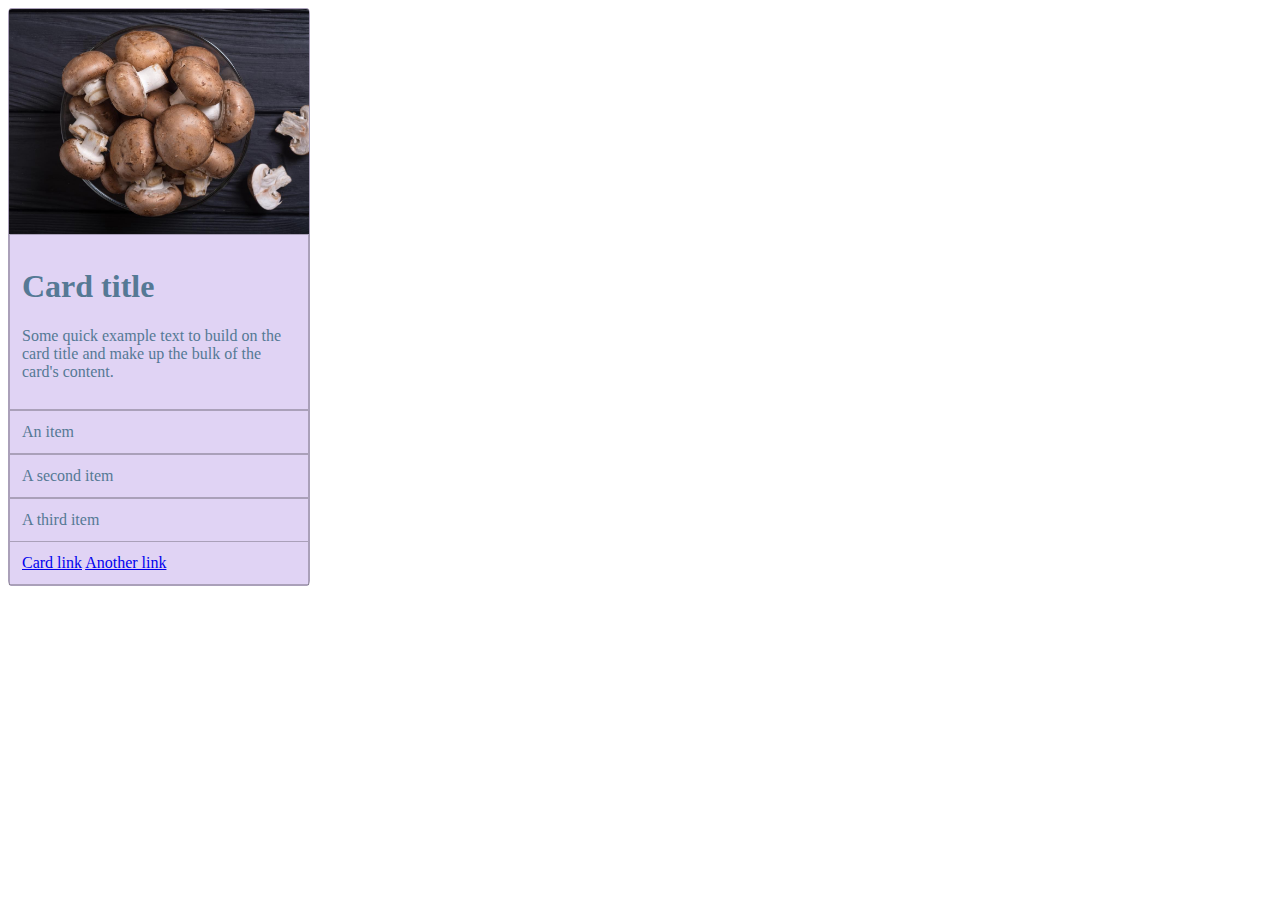
<file: 04 Card/index.html>
<!DOCTYPE html>
<html lang="en">
<head>
    <meta charset="UTF-8">
    <meta http-equiv="X-UA-Compatible" content="IE=edge">
    <meta name="viewport" content="width=device-width, initial-scale=1.0">
    <title>Card exercise</title>
    <link rel="stylesheet" href="./style.css">
</head>
<body>
    <div class="main-container">
        <div class="img-container"><img src="./mushrooms.jpg" alt="mushrooms inside a bowl"></div>
        <div class="text-content">
        <div class="text-section">
            <h1>Card title</h1>
            <p>Some quick example text to build on the card title and make up the bulk of the card's content.</p>
        </div>
        <div class="text-section">An item</div>
        <div class="text-section">A second item</div>
        <div class="text-section">A third item</div>
        <span class="links"><a href="https://www.google.com">Card link</a>
        <a href="https://www.google.com">Another link</a></span>
        </div>
    </div>
</body>
</html>
</file>
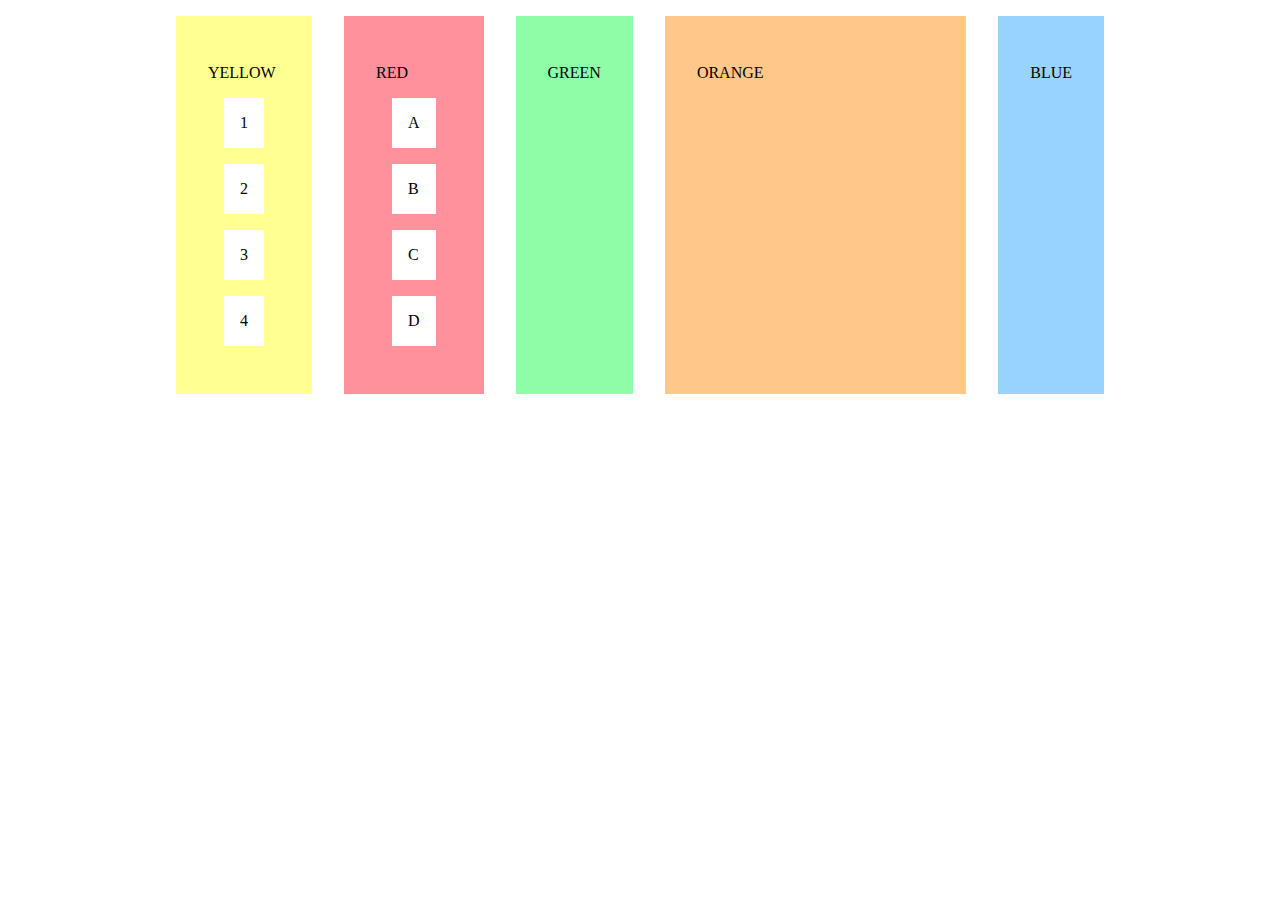
<file: Exercise-8/index.html>
<!DOCTYPE html>
<html lang="en">

<head>
  <meta charset="UTF-8">
  <meta http-equiv="X-UA-Compatible" content="IE=edge">
  <meta name="viewport" content="width=device-width, initial-scale=1.0">
  <title>Blocks</title>
  <link rel="stylesheet" href="start.css">
  <link rel="stylesheet" href="style.css">
</head>

<body>
  <section id="green">
    <p>GREEN</p>
  </section>
  <section id="yellow">
    <p>YELLOW</p>
    <ul>
      <li>1</li>
      <li>2</li>
      <li>3</li>
      <li>4</li>
    </ul>
  </section>
  <section id="orange">
    <p>ORANGE</p>
  </section>
  <section id="red">
    <p>RED</p>
    <ul>
      <li>A</li>
      <li>B</li>
      <li>C</li>
      <li>D</li>
    </ul>
  </section>
  <section id="blue">
    <p>BLUE</p>
  </section>
</body>

</html>
</file>
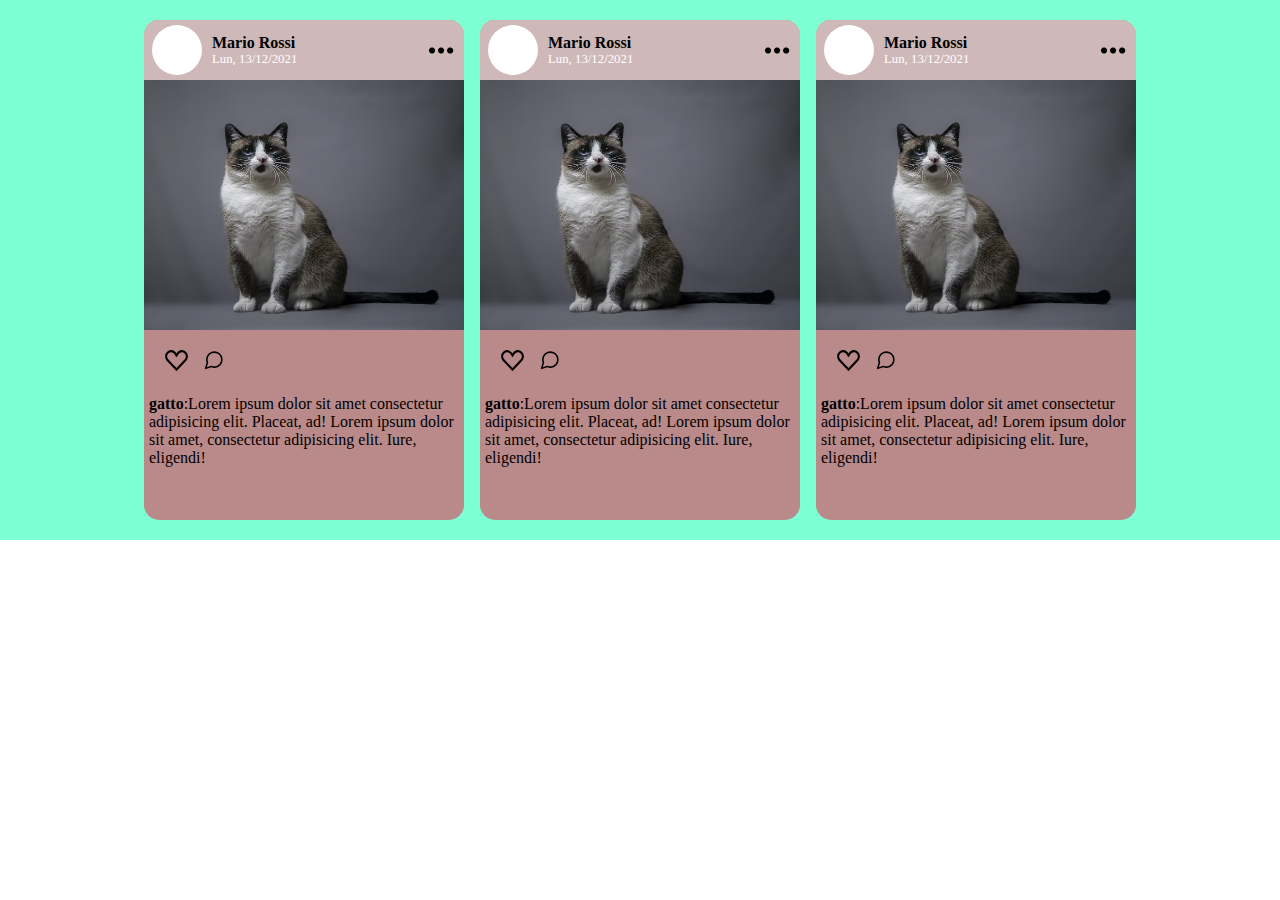
<file: Exercise-9/index.html>
<!DOCTYPE html>
<html lang="en">
  <head>
    <meta charset="UTF-8" />
    <meta http-equiv="X-UA-Compatible" content="IE=edge" />
    <meta name="viewport" content="width=device-width, initial-scale=1.0" />
    <title>Document</title>
    <link rel="stylesheet" href="./style.css" />
  </head>
  <body>
    <div class="main-container">
      <div class="card">
        <div class="top-section">
          <div class="left-side-container">
            <div class="empty-cycle"></div>
            <div class="profile">
              <h1>Mario Rossi</h1>
              <p>Lun, 13/12/2021</p>
            </div>
          </div>
          <div class="right-side-container">
            <img src="./assets/options-svgrepo-com.svg" alt="" />
          </div>
        </div>
        <div class="img-section"><img src="./assets/cat1.avif" alt="" /></div>
        <div class="like-comment-section">
          <img src="./assets/heart-like-svgrepo-com.svg" alt="" />
          <img src="./assets/comment-svgrepo-com.svg" alt="" />
        </div>
        <div class="description-section">
          <p>
            <b>gatto</b>:Lorem ipsum dolor sit amet consectetur adipisicing
            elit. Placeat, ad! Lorem ipsum dolor sit amet, consectetur
            adipisicing elit. Iure, eligendi!
          </p>
        </div>
      </div>
      <div class="card">
        <div class="top-section">
          <div class="left-side-container">
            <div class="empty-cycle"></div>
            <div class="profile">
              <h1>Mario Rossi</h1>
              <p>Lun, 13/12/2021</p>
            </div>
          </div>
          <div class="right-side-container">
            <img src="./assets/options-svgrepo-com.svg" alt="" />
          </div>
        </div>
        <div class="img-section"><img src="./assets/cat1.avif" alt="" /></div>
        <div class="like-comment-section">
          <img src="./assets/heart-like-svgrepo-com.svg" alt="" />
          <img src="./assets/comment-svgrepo-com.svg" alt="" />
        </div>
        <div class="description-section">
          <p>
            <b>gatto</b>:Lorem ipsum dolor sit amet consectetur adipisicing
            elit. Placeat, ad! Lorem ipsum dolor sit amet, consectetur
            adipisicing elit. Iure, eligendi!
          </p>
        </div>
      </div>
      <div class="card">
        <div class="top-section">
          <div class="left-side-container">
            <div class="empty-cycle"></div>
            <div class="profile">
              <h1>Mario Rossi</h1>
              <p>Lun, 13/12/2021</p>
            </div>
          </div>
          <div class="right-side-container">
            <img src="./assets/options-svgrepo-com.svg" alt="" />
          </div>
        </div>
        <div class="img-section"><img src="./assets/cat1.avif" alt="" /></div>
        <div class="like-comment-section">
          <img src="./assets/heart-like-svgrepo-com.svg" alt="" />
          <img src="./assets/comment-svgrepo-com.svg" alt="" />
        </div>
        <div class="description-section">
          <p>
            <b>gatto</b>:Lorem ipsum dolor sit amet consectetur adipisicing
            elit. Placeat, ad! Lorem ipsum dolor sit amet, consectetur
            adipisicing elit. Iure, eligendi!
          </p>
        </div>
      </div>
    </div>
  </body>
</html>
</file>
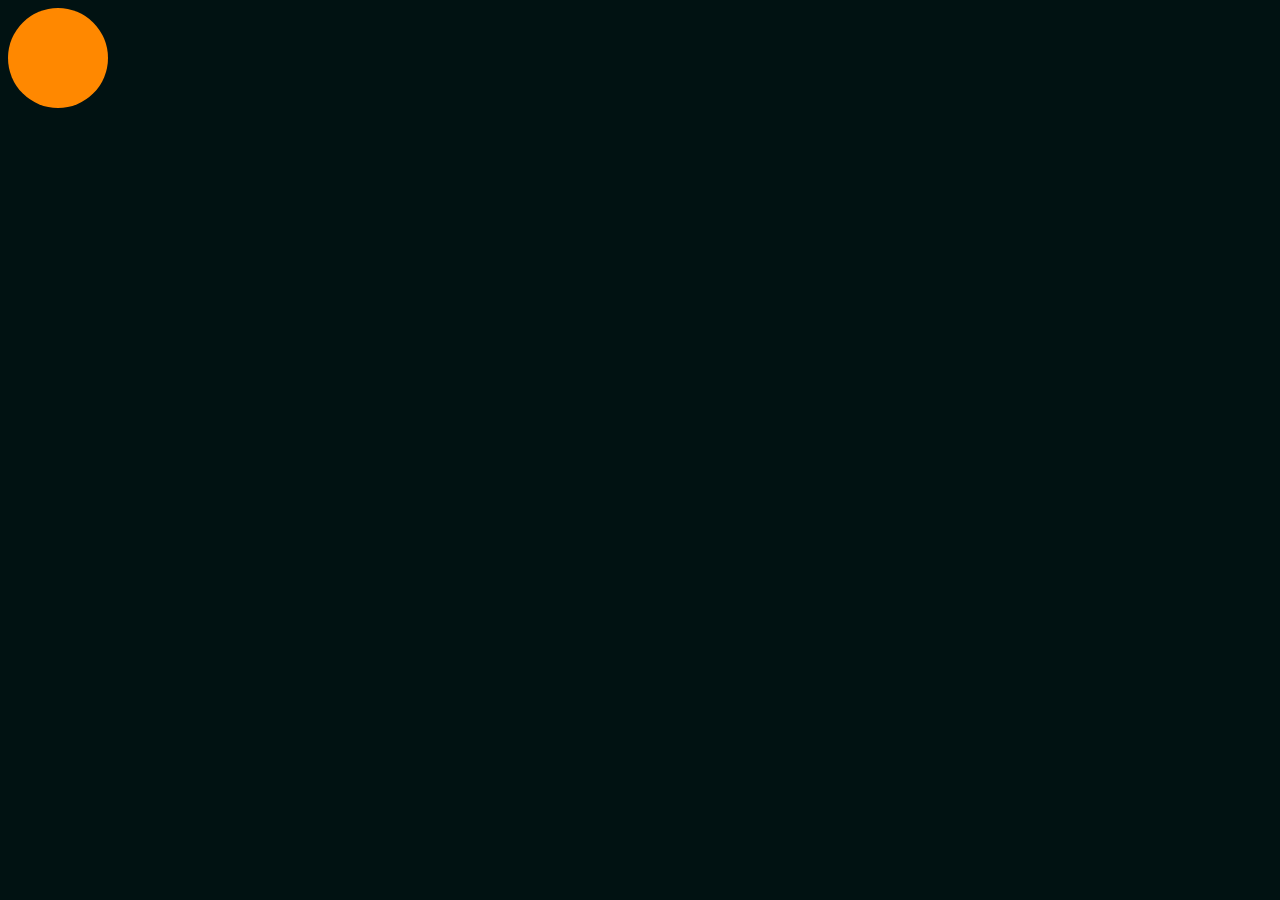
<file: 01 Rewrite the rules/start/index.html>
<!DOCTYPE html>
<html lang="en">
  <head>
    <meta charset="UTF-8" />
    <meta
      name="viewport"
      content="width=device-width, user-scalable=no, initial-scale=1.0, maximum-scale=1.0, minimum-scale=1.0"
    />
    <meta http-equiv="X-UA-Compatible" content="ie=edge" />
    <title>Document</title>
    <link rel="stylesheet" href="./style.css">
  </head>
  <body>
    <div class="ball"></div>
  </body>
</html>
</file>
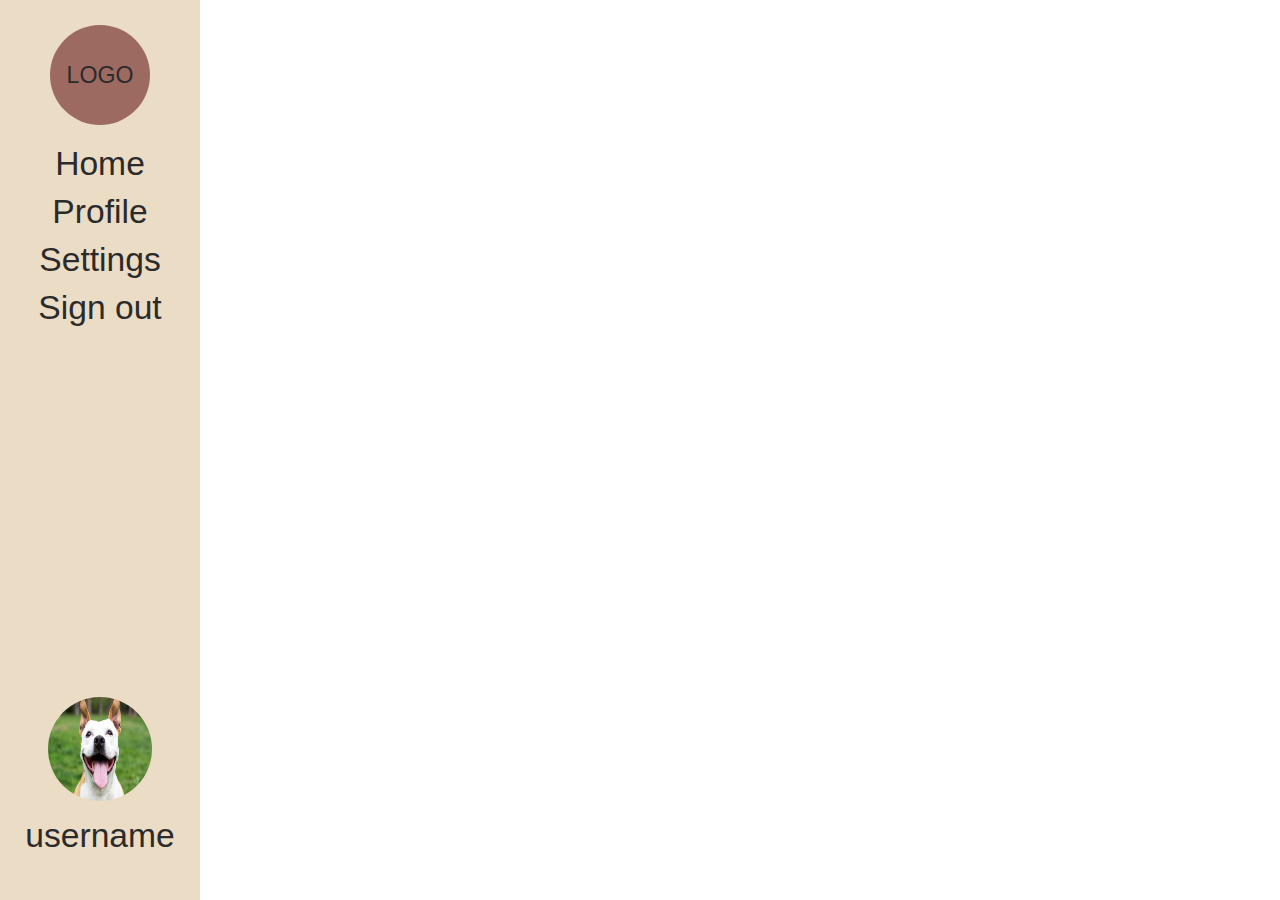
<file: ___02 Flexbox.zip___1658218946710/02 Flexbox/start/index.html>
<!DOCTYPE html>
<html lang="en">
  <head>
    <meta charset="UTF-8" />
    <meta
      name="viewport"
      content="width=device-width, user-scalable=no, initial-scale=1.0, maximum-scale=1.0, minimum-scale=1.0"
    />
    <meta http-equiv="X-UA-Compatible" content="ie=edge" />
    <title>CSS Lessons</title>
    <link rel="stylesheet" href="./style.css" />
  </head>
  <body>
    <aside class="main-container">
      <div class="logo-container">
        <div class="logo">LOGO</div>
      </div>
      <div class="links-container">
        <ul class="list">
          <li><a href="https://www.google.comg">Home</a></li>
          <li><a href="https://www.google.comg">Profile</a></li>
          <li><a href="https://www.google.comg">Settings</a></li>
          <li><a href="https://www.google.comg">Sign out</a></li>
        </ul>
      </div>
      <div class="profile-container">
        <div class="avatar"><img src="./assets/dog.jpg" alt="" /></div>
        <div class="username">username</div>
      </div>
    </aside>
  </body>
</html>
</file>
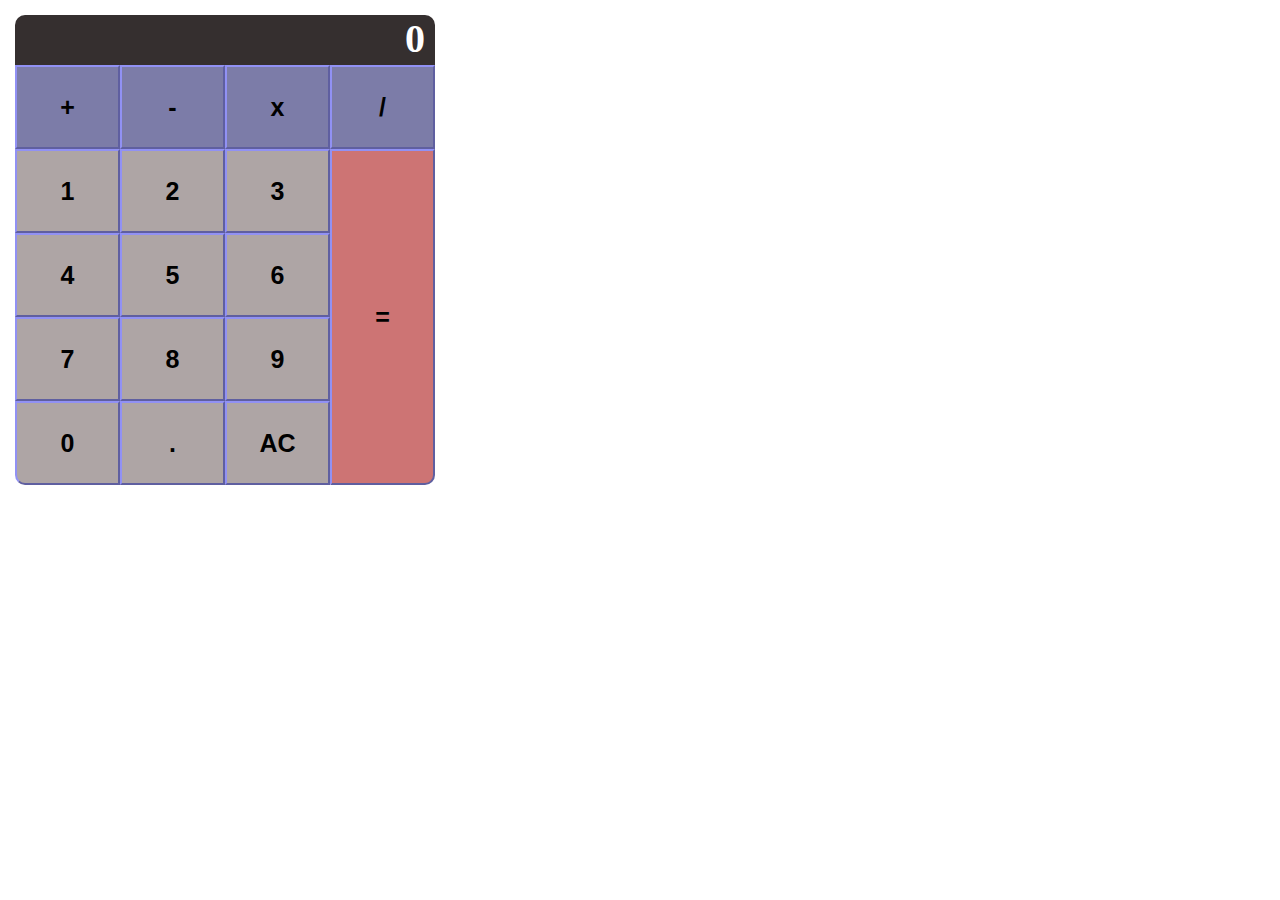
<file: ___03 Grid.zip___1658218974819/03 Grid/start/index.html>
<!DOCTYPE html>
<html lang="en">
<head>
    <meta charset="UTF-8">
    <meta http-equiv="X-UA-Compatible" content="IE=edge">
    <meta name="viewport" content="width=device-width, initial-scale=1.0">
    <title>Document</title>
    <link rel="stylesheet" href="./style.css">
</head>
<body>
   <div class="main-container">
    <div id="result-container">0</div>
    <div class="symbol-style"><button>+</button></div>
    <div class="symbol-style"><button>-</button></div>
    <div class="symbol-style"><button>x</button></div>
    <div class="symbol-style"><button>/</button></div>
    <div class="number-1"><button>1</button></div>
    <div class="number-2"><button>2</button></div>
    <div class="number-3"><button>3</button></div>
    <div class="number-4"><button>4</button></div>
    <div class="number-5"><button>5</button></div>
    <div class="number-6"><button>6</button></div>
    <div class="number-7"><button>7</button></div>
    <div class="number-8"><button>8</button></div>
    <div class="number-9"><button>9</button></div>
    <div class="number-0"><button>0</button></div>
    <div class="point"><button>.</button></div>
    <div class="AC"><button>AC</button></div>
    <div class="equal"><button>=</button></div>
   </div>
</body>
</html>
</file>
<file: 04 Card/style.css>
.main-container {
  display: flex;
  flex-direction: column;
  background-color: rgba(195, 169, 234, 0.51);
  color: rgb(85, 121, 149);
  width: 300px;
  border: 1px solid rgba(0, 0, 0, 0.241);
  border-radius: 1%;
}

.img-container {
    height: 225px;
}

img {
    height: 100%;
    width: 100%;
    border-top-left-radius: 1%;
    border-top-right-radius: 1%;
    }

.text-content {
  display: flex;
  flex-direction: column;
  justify-content: center;
}

.text-section {
  padding: 12px 12px;
  border: 1px solid rgba(0, 0, 0, 0.241);
}



.links {
  padding: 12px 12px;
  border-right: 1px solid rgba(0, 0, 0, 0.241);
  border-left: 1px solid rgba(0, 0, 0, 0.241);
  border-bottom: 1px solid rgba(0, 0, 0, 0.241);
}
</file>
<file: Exercise-8/start.css>
body {
    display: flex;
    flex-direction:initial;
}

#orange {
    flex: 2;
}

#yellow {
    order: -2;
}
#red {
    order: -1;
}
</file>
<file: Exercise-8/style.css>
body {
  width: 60em;
  margin: 0 auto;
}

section {
  padding: 2em;
  margin: 1em;
}

#green {
  background-color: #8ffda7;
}

#orange {
  background-color: #ffc788;
}

#yellow {
  background-color: #ffff92;
}

#red {
  background-color: #ff919c;
}

#blue {
  background-color: #98d2ff;
}

ul {
  padding: 0;
}

li {
  background-color: white;
  padding: 1em;
  display: block;
  margin: 1em;
}
</file>
<file: Exercise-9/style.css>
* {
  padding: 0;
  margin: 0;
  box-sizing: border-box;
}
.main-container {
  padding: 20px;
  background-color: aquamarine;
  display: flex;
  justify-content: center;
  align-items: center;
  gap: 1rem;
}

.card {
  background-color: rgb(186, 138, 138);
  width: 320px;
  border-radius: 15px;
  display: flex;
  flex-direction: column;
  padding-bottom: 50px;
}

.top-section {
  border-top-left-radius: inherit;
  border-top-right-radius: inherit;
  width: 100%;
  height: 60px;
  background-color: rgb(207, 184, 184);
  display: flex;
  justify-content: space-between;
}

.img-section {
  width: 100%;
  height: 250px;
  background-color: bisque;
}

.like-comment-section {
  background-color: rgb(186, 138, 138);
  width: 100%;
  height: 60px;
  padding: 10px 0 10px 20px;
  display: flex;
  align-items: center;
  gap: 12px;
}
.like-comment-section > img {
  height: 25px;
  width: 25px;
}
.description-section {
  width: 100%;
  height: 80px;
  background-color: rgb(186, 138, 138);
}
.description-section > p {
  padding: 5px;
}
.img-section > img {
  width: 100%;
  height: 100%;
}

.left-side-container {
  height: 100%;
  width: 100%;
  display: flex;
  align-items: center;
  gap: 10px;
  padding: 8px 0 8px 8px;
}

.right-side-container {
  height: 100%;
  width: 100%;
  display: flex;
  align-items: center;
  justify-content: end;
  padding: 8px;
}

.empty-cycle {
  background-color: white;
  height: 50px;
  width: 50px;
  border-radius: 50%;
}

h1 {
  font-size: 1rem;
}

.profile > p {
  font-size: 0.8rem;
  color: white;
}

.right-side-container > img {
  width: 30px;
  height: 25px;
}

@media (max-width: 768px) {
    .main-container {
        flex-wrap: wrap;
        justify-content: unset;
    }
}

@media (max-width: 375px) {
  .main-container {
    flex-wrap: wrap;
    justify-content: center;
  }
}
</file>
<file: 01 Rewrite the rules/start/style.css>
/* body {
    background-color: #011212;
}

.ball {
    width: 100px;
    height: 100px;
    background-color: #ff8800;
    border-radius: 50px;
} */

:root {
    --body-background-color:#011212;
    --div-width:100px;
    --div-height:100px;
    --div-background-color:#ff8800;
    --div-border-radius:50px;
}

body{
    background-color: var(--body-background-color);
}

.ball {
    width: var(--div-width);
    height: var(--div-height);
    background-color: var(--div-background-color);
    border-radius: var(--div-border-radius);
}
</file>
<file: ___02 Flexbox.zip___1658218946710/02 Flexbox/start/style.css>
* {
  margin: 0;
  padding: 0;
  box-sizing: border-box;
  text-decoration: none;
  list-style-type: none;
  font-size: 1.45rem;
  font-family: Arial, Helvetica, sans-serif;
  color: #2b2b2b;
}

.main-container {
  padding: 25px 0;
  width: 200px;
  height: 100vh;
  background-color: rgba(221, 196, 159, 0.595);
  display: flex;
  flex-direction: column;
  align-items: center;
}
.links-container {
  padding-top: 20px;
  width: 100%;
  flex: 1;
}

a:hover {
  color: #2b2bb2;
  transition: 0.3s;
}

.profile-container {
  padding: 20px 0;
  display: flex;
  flex-direction: column;
  align-items: center;
}

img {
  padding: 8px;
  height: 120px;
  width: 120px;
  border-radius: 50%;
}

.list {
    display: flex;
    flex-direction: column;
    justify-content: center;
    align-items: center;
    gap: 10px;
}

.logo-container {
  display: flex;
  justify-content: center;
  align-items: center;
  flex-direction: column;
  width: 100px;
  height: 100px;
  border-radius: 50%;
  background-color: rgb(156, 106, 97);
}

.logo-container > .logo {
  font-size: 1rem;
}
</file>
<file: ___03 Grid.zip___1658218974819/03 Grid/start/style.css>
* {
    margin: 0;
    padding: 0;
    box-sizing: border-box;
    font-size: 1.25rem;
    font-weight: bold;
}

.main-container {
    padding: 15px;
    width: 450px;
    height: 500px;
    display: grid;
    grid-template-columns: repeat(4, 1fr);
    grid-template-rows: 50px 1fr 1fr 1fr 1fr 1fr;
    text-align: center;
}

#result-container {
    padding-right: 10px;
    font-size: 2rem;
    border-top-right-radius: 10px;
    border-top-left-radius: 10px;
    text-align: end;
    color: white;
    grid-column-start: 1;
    grid-column-end: 5;
    background-color: rgb(53, 47, 47);
}

button {
    border-color: rgb(145, 145, 244);
    background-color: rgb(174, 165, 165);
    width: 100%;
    height: 100%;
    cursor: pointer;
}

.equal {
    grid-column-start: 4;
    grid-column-end: 5;
    grid-row-start: 3;
    grid-row-end: 7;
}

.equal > button {
    background-color: rgb(205, 116, 116);
    border-bottom-right-radius: 10px;
}

.symbol-style > button {
    background-color: rgb(124, 124, 168);
}

.number-0 > button {
    border-bottom-left-radius: 10px;
}
</file>
